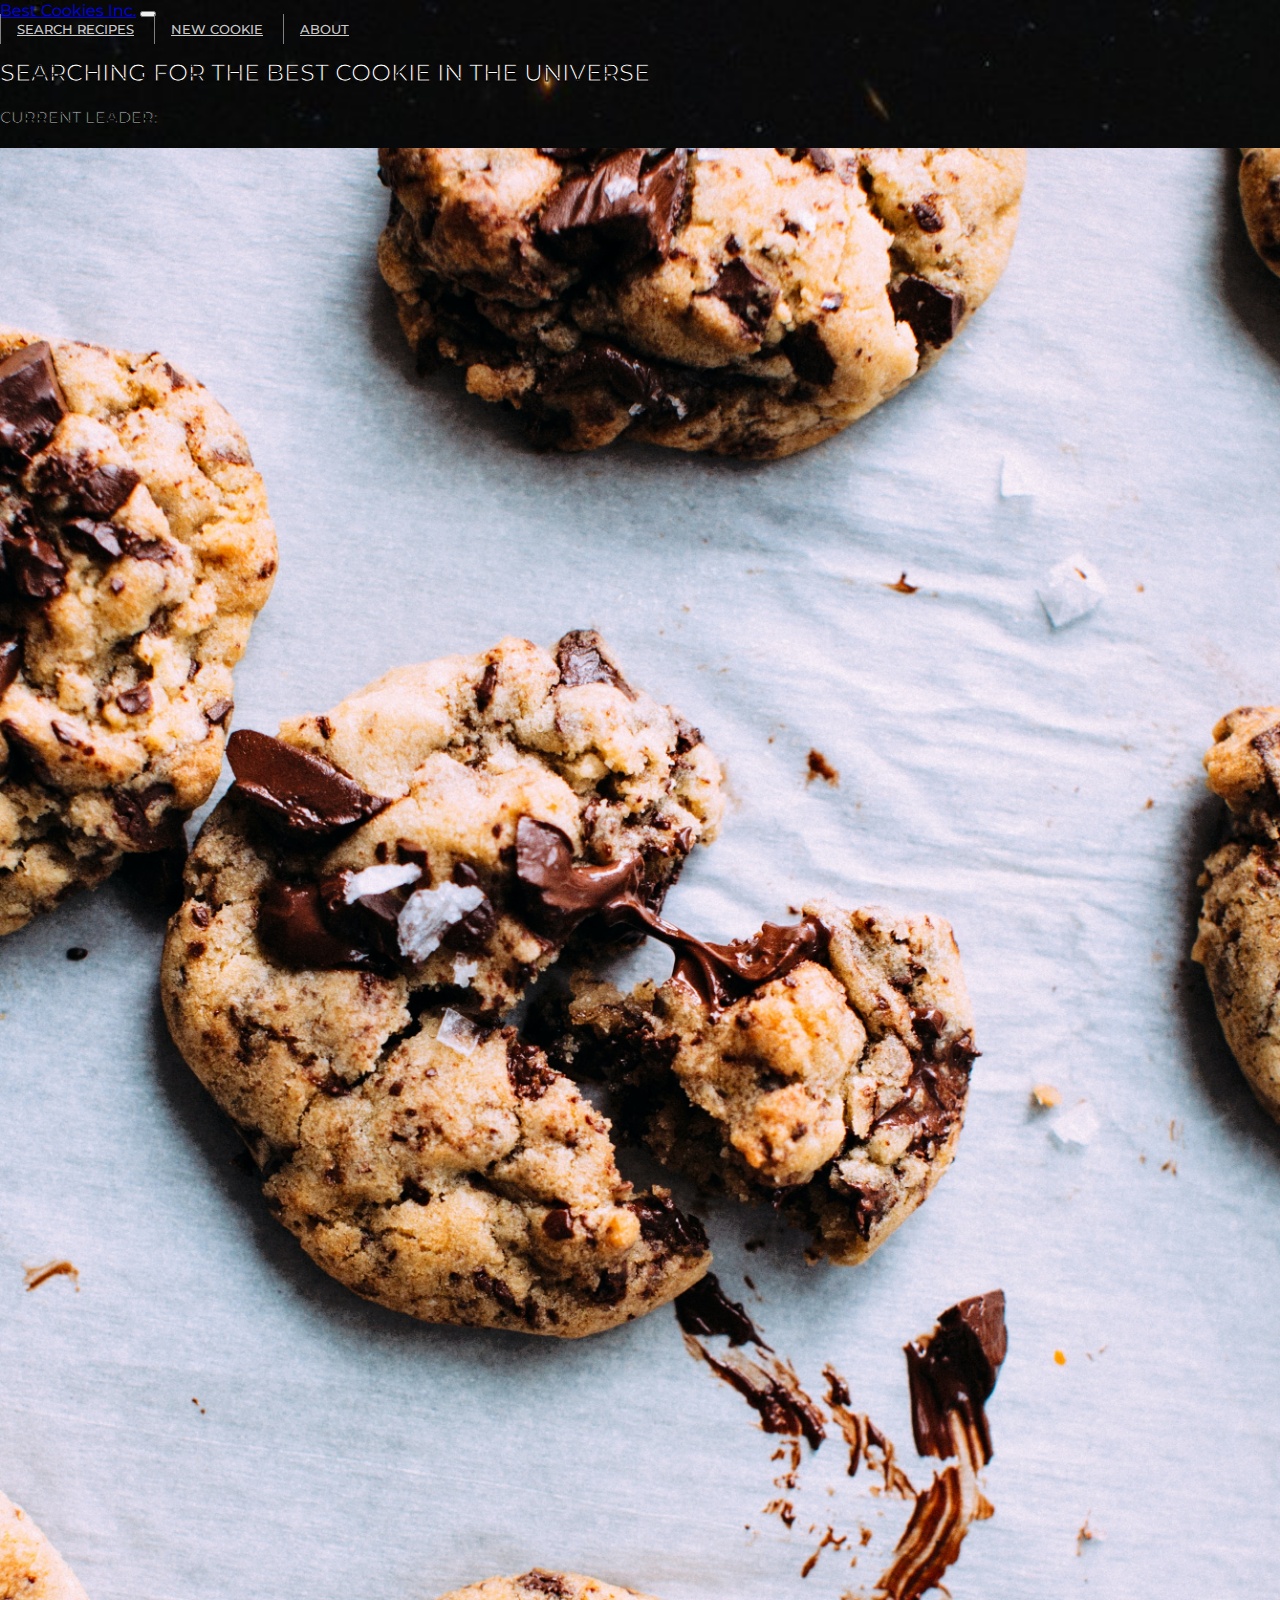
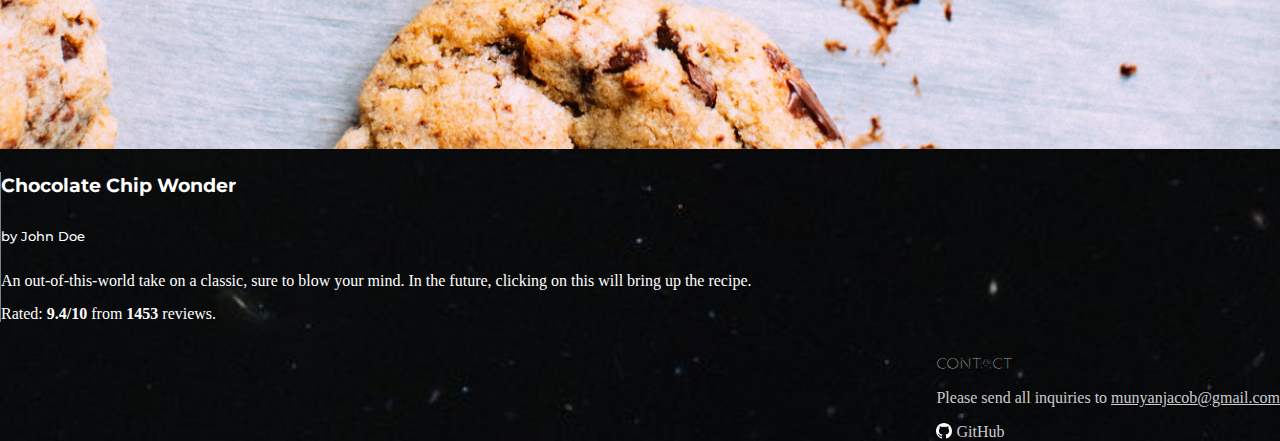
<file: index.html>
<!DOCTYPE html>
<html lang="en" dir="ltr">

<head>
  <meta charset="utf-8">
  <meta name="viewport" content="width=device-width, initial-scale=1, shrink-to-fit=no">

  <link href="https://cdn.jsdelivr.net/npm/bootstrap@5.0.0-beta1/dist/css/bootstrap.min.css" rel="stylesheet" integrity="sha384-giJF6kkoqNQ00vy+HMDP7azOuL0xtbfIcaT9wjKHr8RbDVddVHyTfAAsrekwKmP1"
    crossorigin="anonymous">

  <link rel="preconnect" href="https://fonts.googleapis.com">
  <link rel="preconnect" href="https://fonts.gstatic.com" crossorigin>
  <link href="https://fonts.googleapis.com/css2?family=Montserrat:wght@500;700&display=swap" rel="stylesheet">

  <link rel="stylesheet" href="/css/styles.css" />
  <title>Best Cookies</title>
</head>

<body>
  <div class="page-container">
    <header class="header">
      <nav class="navbar navbar-expand-lg navbar-dark bg-dark">
        <div class="container-fluid px-3">
          <a class="navbar-brand my-0 pr-3 py-1 text-white" href="/">Best Cookies Inc.</a>
          <button class="navbar-toggler" type="button" data-bs-toggle="collapse" data-bs-target="#navbarSupportedContent" aria-controls="navbarSupportedContent" aria-expanded="false"
            aria-label="Toggle navigation">
            <span class="navbar-toggler-icon"></span>
          </button>
          <div class="collapse navbar-collapse" id="navbarSupportedContent">
            <div class="navbar-nav">
              <a class="nav-item nav-link" href="/pages/all-cookies.html">Search Recipes</a>
              <a class="nav-item nav-link" href="/pages/add-cookie.html">New Cookie</a>
              <a class="nav-item nav-link" href="/pages/about.html">About</a>
            </div>
          </div>
        </div>
      </nav>
    </header>

    <div>

      <main class="text-center">

        <h2 class="text-white my-5 section-header">Searching for the <span>Best Cookie in the Universe</span></h2>

        <h4 class="section-header">Current Leader:</h4>

        <div class="container d-flex justify-content-center my-4 px-0 cookie-container">
          <div class="row gx-0">
            <div class="col-lg-12">
              <div class="card bg-dark">
                <div class="row gx-0">
                  <div class="col-sm-12 col-lg-5 px-0">
                    <div class="card-body d-flex justify-content-center">
                      <img src="/images/cookies/current-top-cookie.jpg" class="cookie-image cookie-image-emphasis" alt="Image of the current top cookie.">
                    </div>
                  </div>
                  <div class="col-sm-12 col-lg-7 px-0 align-self-center">
                    <div class="card-body cookie-card-details px-1">
                      <div class="d-flex justify-content-center mb-4">
                        <div class="cookie-title-wrapper">
                          <h3 class="px-2"><strong>Chocolate Chip Wonder</strong></h3>
                          <h5> by John Doe</h5>
                        </div>
                      </div>
                      <p>An out-of-this-world take on a classic, sure to blow your mind. In the future, clicking on this will bring up the recipe.</p>
                      <div class="d-flex justify-content-center cookie-description-wrapper">
                        <p>Rated: <strong>9.4/10</strong> from <strong>1453</strong> reviews.</p>
                      </div>
                    </div>
                  </div>
                </div>
              </div>
            </div>
          </div>
        </div>

      </main>
    </div>
    <footer class="page-footer font-small py-4 bg-dark">
      <div class="container-fluid w-50">
        <div class="row">
          <div class="col-12">
            <p class="section-header mb-0">Contact</p>
            <p>Please send all inquiries to <a href="munyanjacob@gmail.com">munyanjacob@gmail.com</a></p>

          </div>
        </div>
        <div class="row justify-content-center">
          <div class="col-12 d-flex justify-content-center">
            <a href="https://github.com/munyanjacob/cs260-creative-project" target="_blank" id="github-link">
              <svg xmlns="http://www.w3.org/2000/svg" width="16" height="16" fill="white" class="bi bi-github" viewBox="0 0 16 16">
                <path
                  d="M8 0C3.58 0 0 3.58 0 8c0 3.54 2.29 6.53 5.47 7.59.4.07.55-.17.55-.38 0-.19-.01-.82-.01-1.49-2.01.37-2.53-.49-2.69-.94-.09-.23-.48-.94-.82-1.13-.28-.15-.68-.52-.01-.53.63-.01 1.08.58 1.23.82.72 1.21 1.87.87 2.33.66.07-.52.28-.87.51-1.07-1.78-.2-3.64-.89-3.64-3.95 0-.87.31-1.59.82-2.15-.08-.2-.36-1.02.08-2.12 0 0 .67-.21 2.2.82.64-.18 1.32-.27 2-.27.68 0 1.36.09 2 .27 1.53-1.04 2.2-.82 2.2-.82.44 1.1.16 1.92.08 2.12.51.56.82 1.27.82 2.15 0 3.07-1.87 3.75-3.65 3.95.29.25.54.73.54 1.48 0 1.07-.01 1.93-.01 2.2 0 .21.15.46.55.38A8.012 8.012 0 0 0 16 8c0-4.42-3.58-8-8-8z" />
              </svg>
              <span class="text-white">
                GitHub
              </span>
            </a>
          </div>
        </div>
      </div>
    </footer>
  </div>

  <script src="https://cdn.jsdelivr.net/npm/bootstrap@5.0.0-beta1/dist/js/bootstrap.bundle.min.js" integrity="sha384-ygbV9kiqUc6oa4msXn9868pTtWMgiQaeYH7/t7LECLbyPA2x65Kgf80OJFdroafW"
    crossorigin="anonymous"></script>

</body>

</html>
</file>
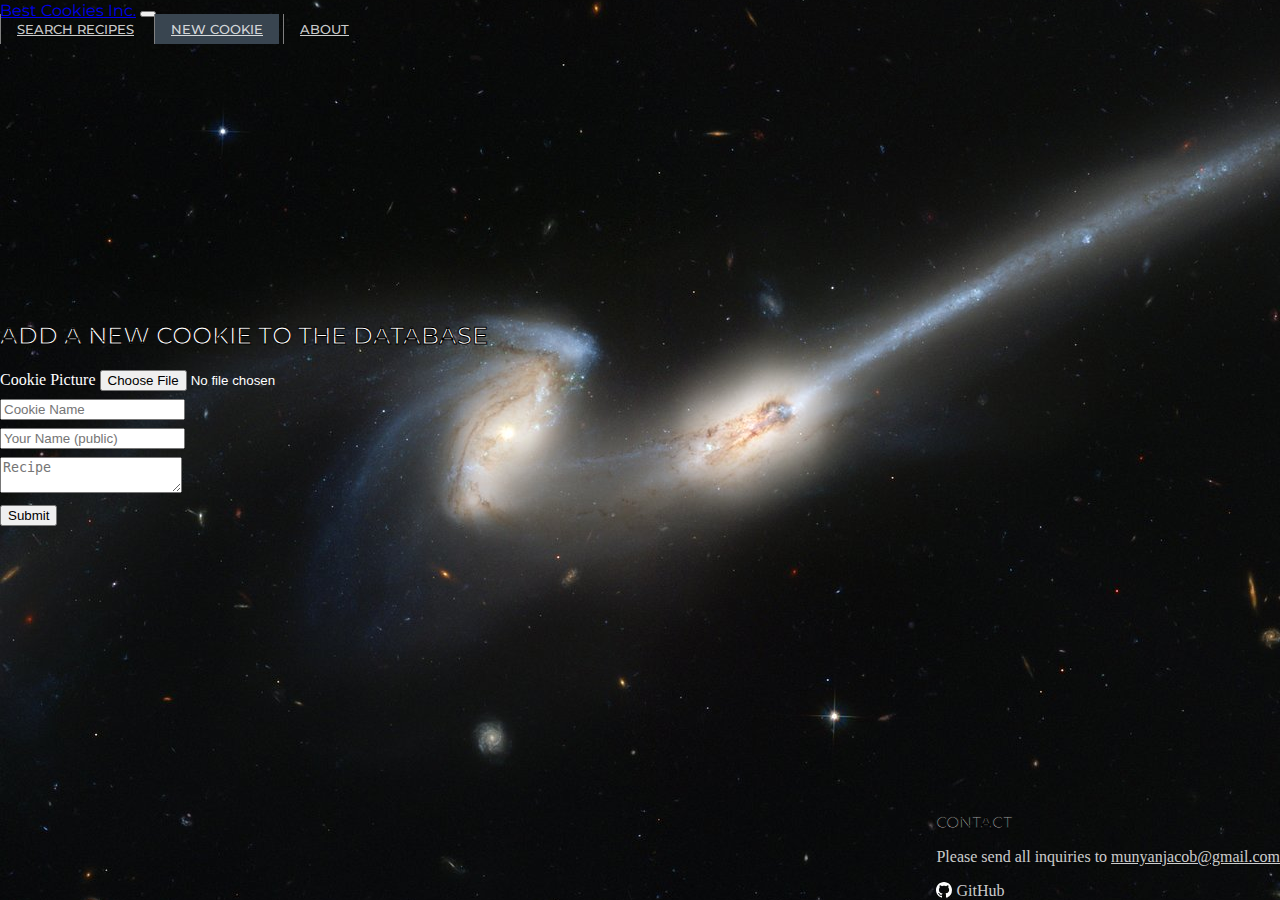
<file: pages/add-cookie.html>
<!DOCTYPE html>
<html lang="en" dir="ltr">

<head>
  <meta charset="utf-8">
  <meta name="viewport" content="width=device-width, initial-scale=1, shrink-to-fit=no">

  <link href="https://cdn.jsdelivr.net/npm/bootstrap@5.0.0-beta1/dist/css/bootstrap.min.css" rel="stylesheet" integrity="sha384-giJF6kkoqNQ00vy+HMDP7azOuL0xtbfIcaT9wjKHr8RbDVddVHyTfAAsrekwKmP1"
    crossorigin="anonymous">

  <link rel="preconnect" href="https://fonts.googleapis.com">
  <link rel="preconnect" href="https://fonts.gstatic.com" crossorigin>
  <link href="https://fonts.googleapis.com/css2?family=Montserrat:wght@500;700&display=swap" rel="stylesheet">

  <link href="http://maxcdn.bootstrapcdn.com/font-awesome/4.1.0/css/font-awesome.min.css" rel="stylesheet">

  <link rel="stylesheet" href="/css/styles.css" />
  <title>New Cookie</title>
</head>

<body>
  <div class="page-container">
    <header class="header">
      <nav class="navbar navbar-expand-lg navbar-dark bg-dark">
        <div class="container-fluid px-3">
          <a class="navbar-brand my-0 pr-3 py-1 text-white" href="/">Best Cookies Inc.</a>
          <button class="navbar-toggler" type="button" data-bs-toggle="collapse" data-bs-target="#navbarSupportedContent" aria-controls="navbarSupportedContent" aria-expanded="false"
            aria-label="Toggle navigation">
            <span class="navbar-toggler-icon"></span>
          </button>
          <div class="collapse navbar-collapse" id="navbarSupportedContent">
            <div class="navbar-nav">
              <a class="nav-item nav-link" href="/pages/all-cookies.html">Search Recipes</a>
              <a class="nav-item nav-link active" href="/pages/add-cookie.html">New Cookie</a>
              <a class="nav-item nav-link" href="/pages/about.html">About</a>
            </div>
          </div>
        </div>
      </nav>
    </header>

    <div>

      <main class="text-center d-flex flex-column justify-content-center">

        <h2 class="text-white my-5 section-header">Add a New Cookie <span>to the Database</span></h2>

        <div class="d-flex justify-content-center">

          <form class="bg-dark p-3 w-75 main-section new-cookie-form">
            <div class="form-group row">
              <div class="col-sm-12 d-flex flex-column text-start">
                <label for="inputImage">Cookie Picture</label>
                <input type="file" class="form-control-file" id="inputImage">
              </div>
            </div>
            <div class="form-group row">
              <div class="col-sm-12">
                <input type="text" class="form-control" id="inputCookieName" placeholder="Cookie Name">
              </div>
            </div>

            <div class="form-group row">
              <div class="col-sm-12">
                <input type="text" class="form-control" id="inputUserName" placeholder="Your Name (public)">
              </div>
            </div>
            <div class="form-group row">
              <div class="col-sm-12">
                <textarea class="form-control" id="inputCookieRecipe" placeholder="Recipe"></textarea>
              </div>
            </div>
            <div class="form-group row">
              <div class="col-sm-12 pt-3 align-self-center">
                <button type="button" class="btn btn-primary">Submit</button>
              </div>
            </div>

          </form>
        </div>
      </main>
    </div>


    <footer class="page-footer font-small py-4 bg-dark">
      <div class="container-fluid w-50">
        <div class="row">
          <div class="col-12">
            <p class="section-header mb-0">Contact</p>
            <p>Please send all inquiries to <a href="munyanjacob@gmail.com">munyanjacob@gmail.com</a></p>

          </div>
        </div>
        <div class="row justify-content-center">
          <div class="col-12 d-flex justify-content-center">
            <a href="https://github.com/munyanjacob/cs260-creative-project" target="_blank" id="github-link">
              <svg xmlns="http://www.w3.org/2000/svg" width="16" height="16" fill="white" class="bi bi-github" viewBox="0 0 16 16">
                <path
                  d="M8 0C3.58 0 0 3.58 0 8c0 3.54 2.29 6.53 5.47 7.59.4.07.55-.17.55-.38 0-.19-.01-.82-.01-1.49-2.01.37-2.53-.49-2.69-.94-.09-.23-.48-.94-.82-1.13-.28-.15-.68-.52-.01-.53.63-.01 1.08.58 1.23.82.72 1.21 1.87.87 2.33.66.07-.52.28-.87.51-1.07-1.78-.2-3.64-.89-3.64-3.95 0-.87.31-1.59.82-2.15-.08-.2-.36-1.02.08-2.12 0 0 .67-.21 2.2.82.64-.18 1.32-.27 2-.27.68 0 1.36.09 2 .27 1.53-1.04 2.2-.82 2.2-.82.44 1.1.16 1.92.08 2.12.51.56.82 1.27.82 2.15 0 3.07-1.87 3.75-3.65 3.95.29.25.54.73.54 1.48 0 1.07-.01 1.93-.01 2.2 0 .21.15.46.55.38A8.012 8.012 0 0 0 16 8c0-4.42-3.58-8-8-8z" />
              </svg>
              <span class="text-white">
                GitHub
              </span>
            </a>
          </div>
        </div>
      </div>
    </footer>
  </div>

  <script src="https://cdn.jsdelivr.net/npm/bootstrap@5.0.0-beta1/dist/js/bootstrap.bundle.min.js" integrity="sha384-ygbV9kiqUc6oa4msXn9868pTtWMgiQaeYH7/t7LECLbyPA2x65Kgf80OJFdroafW"
    crossorigin="anonymous"></script>

</body>

</html>
</file>
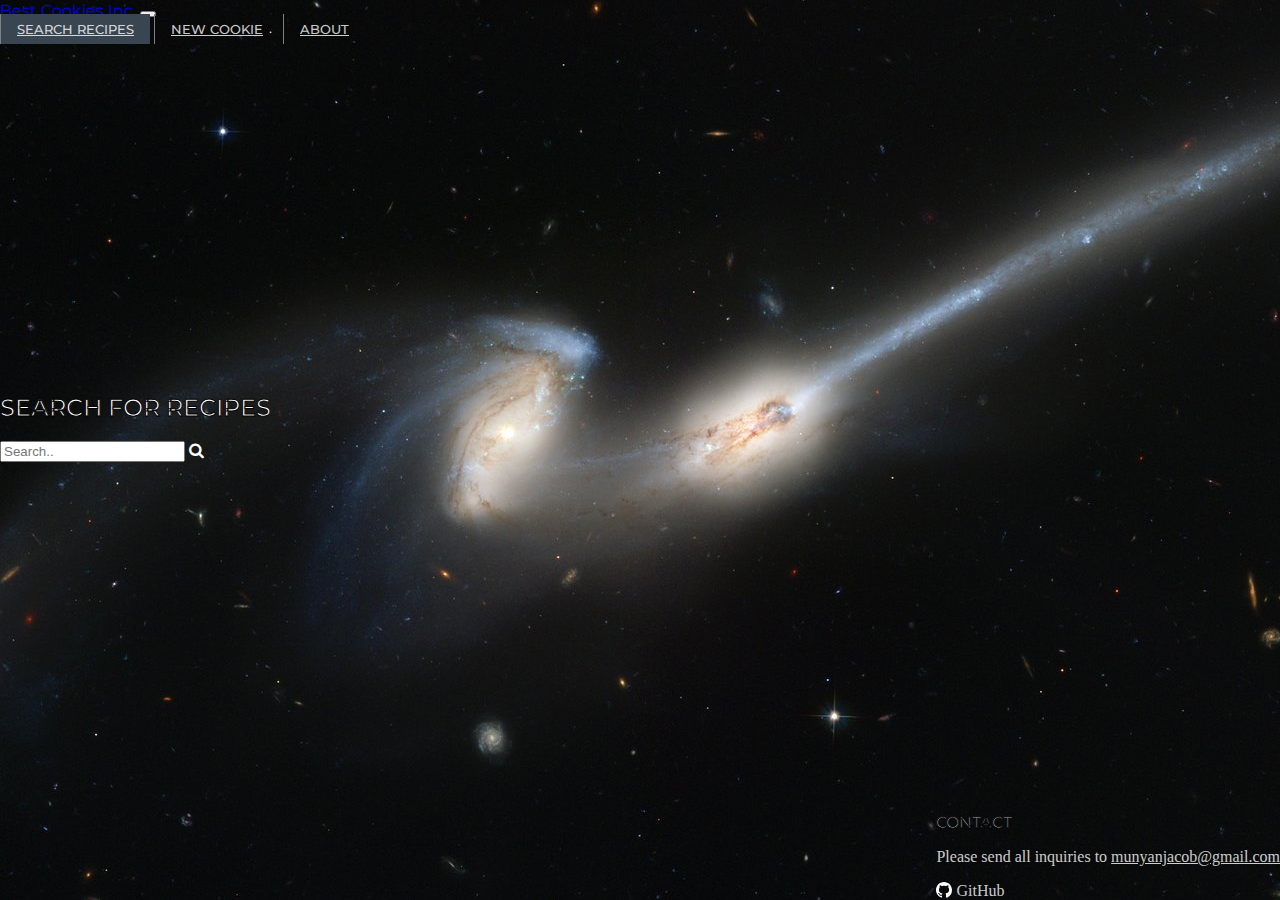
<file: pages/all-cookies.html>
<!DOCTYPE html>
<html lang="en" dir="ltr">

<head>
  <meta charset="utf-8">
  <meta name="viewport" content="width=device-width, initial-scale=1, shrink-to-fit=no">

  <link href="https://cdn.jsdelivr.net/npm/bootstrap@5.0.0-beta1/dist/css/bootstrap.min.css" rel="stylesheet" integrity="sha384-giJF6kkoqNQ00vy+HMDP7azOuL0xtbfIcaT9wjKHr8RbDVddVHyTfAAsrekwKmP1"
    crossorigin="anonymous">

  <link rel="preconnect" href="https://fonts.googleapis.com">
  <link rel="preconnect" href="https://fonts.gstatic.com" crossorigin>
  <link href="https://fonts.googleapis.com/css2?family=Montserrat:wght@500;700&display=swap" rel="stylesheet">

  <link href="http://maxcdn.bootstrapcdn.com/font-awesome/4.1.0/css/font-awesome.min.css" rel="stylesheet">

  <link rel="stylesheet" href="/css/styles.css" />
  <title>All Cookies</title>
</head>

<body>
  <div class="page-container">
    <header class="header">
      <nav class="navbar navbar-expand-lg navbar-dark bg-dark">
        <div class="container-fluid px-3">
          <a class="navbar-brand my-0 pr-3 py-1 text-white" href="/">Best Cookies Inc.</a>
          <button class="navbar-toggler" type="button" data-bs-toggle="collapse" data-bs-target="#navbarSupportedContent" aria-controls="navbarSupportedContent" aria-expanded="false"
            aria-label="Toggle navigation">
            <span class="navbar-toggler-icon"></span>
          </button>
          <div class="collapse navbar-collapse" id="navbarSupportedContent">
            <div class="navbar-nav">
              <a class="nav-item nav-link active" href="/pages/all-cookies.html">Search Recipes</a>
              <a class="nav-item nav-link" href="/pages/add-cookie.html">New Cookie</a>
              <a class="nav-item nav-link" href="/pages/about.html">About</a>
            </div>
          </div>
        </div>
      </nav>
    </header>

    <div>

      <main class="text-center">

        <h2 class="text-white my-5 section-header">Search For Recipes</h2>

        <div class="container d-flex flex-column justify-content-center my-4 px-0 cookie-container">
          <div class="row gx-0 d-flex flex-horizontal mb-3">
            <div class="col-12 d-flex justify-content-center mb-2">
              <div class="input-group rounded search-cookie-container">
                <input class="form-control search-cookie-input" type="text" placeholder="Search.." id="search-field">
                <span class="btn border-0 text-white bg-dark" id="search-addon">
                  <i class="fa fa-search"></i>
                </span>

              </div>
            </div>
            <!--<div class="col-3 col-sm-2 offset-sm-2 col-md-3 offset-md-3 col-lg-2 offset-lg-5 d-flex justify-content-center">
              <a href="#" class="btn btn-info text-white bg-dark pb-0 border-0">
                <span class="d-none d-sm-inline pr-2">Filter</span>
                <span class="fa fa-filter cookie-filter-button" aria-hidden="true"></span>
              </a>
            </div>
          </div>-->


            <div class="row gx-0">
              <div class="col-lg-12" id="recipes-container">

              </div>
            </div>
          </div>

      </main>
    </div>
    <footer class="page-footer font-small py-4 bg-dark">
      <div class="container-fluid w-50">
        <div class="row">
          <div class="col-12">
            <p class="section-header mb-0">Contact</p>
            <p>Please send all inquiries to <a href="munyanjacob@gmail.com">munyanjacob@gmail.com</a></p>

          </div>
        </div>
        <div class="row justify-content-center">
          <div class="col-12 d-flex justify-content-center">
            <a href="https://github.com/munyanjacob/cs260-creative-project" target="_blank" id="github-link">
              <svg xmlns="http://www.w3.org/2000/svg" width="16" height="16" fill="white" class="bi bi-github" viewBox="0 0 16 16">
                <path
                  d="M8 0C3.58 0 0 3.58 0 8c0 3.54 2.29 6.53 5.47 7.59.4.07.55-.17.55-.38 0-.19-.01-.82-.01-1.49-2.01.37-2.53-.49-2.69-.94-.09-.23-.48-.94-.82-1.13-.28-.15-.68-.52-.01-.53.63-.01 1.08.58 1.23.82.72 1.21 1.87.87 2.33.66.07-.52.28-.87.51-1.07-1.78-.2-3.64-.89-3.64-3.95 0-.87.31-1.59.82-2.15-.08-.2-.36-1.02.08-2.12 0 0 .67-.21 2.2.82.64-.18 1.32-.27 2-.27.68 0 1.36.09 2 .27 1.53-1.04 2.2-.82 2.2-.82.44 1.1.16 1.92.08 2.12.51.56.82 1.27.82 2.15 0 3.07-1.87 3.75-3.65 3.95.29.25.54.73.54 1.48 0 1.07-.01 1.93-.01 2.2 0 .21.15.46.55.38A8.012 8.012 0 0 0 16 8c0-4.42-3.58-8-8-8z" />
              </svg>
              <span class="text-white">
                GitHub
              </span>
            </a>
          </div>
        </div>
      </div>
    </footer>
  </div>

  <script src="https://cdn.jsdelivr.net/npm/bootstrap@5.0.0-beta1/dist/js/bootstrap.bundle.min.js" integrity="sha384-ygbV9kiqUc6oa4msXn9868pTtWMgiQaeYH7/t7LECLbyPA2x65Kgf80OJFdroafW"
    crossorigin="anonymous"></script>

  <script text="type/javascript" src="/js/all-cookies.js"></script>

</body>

</html>
</file>
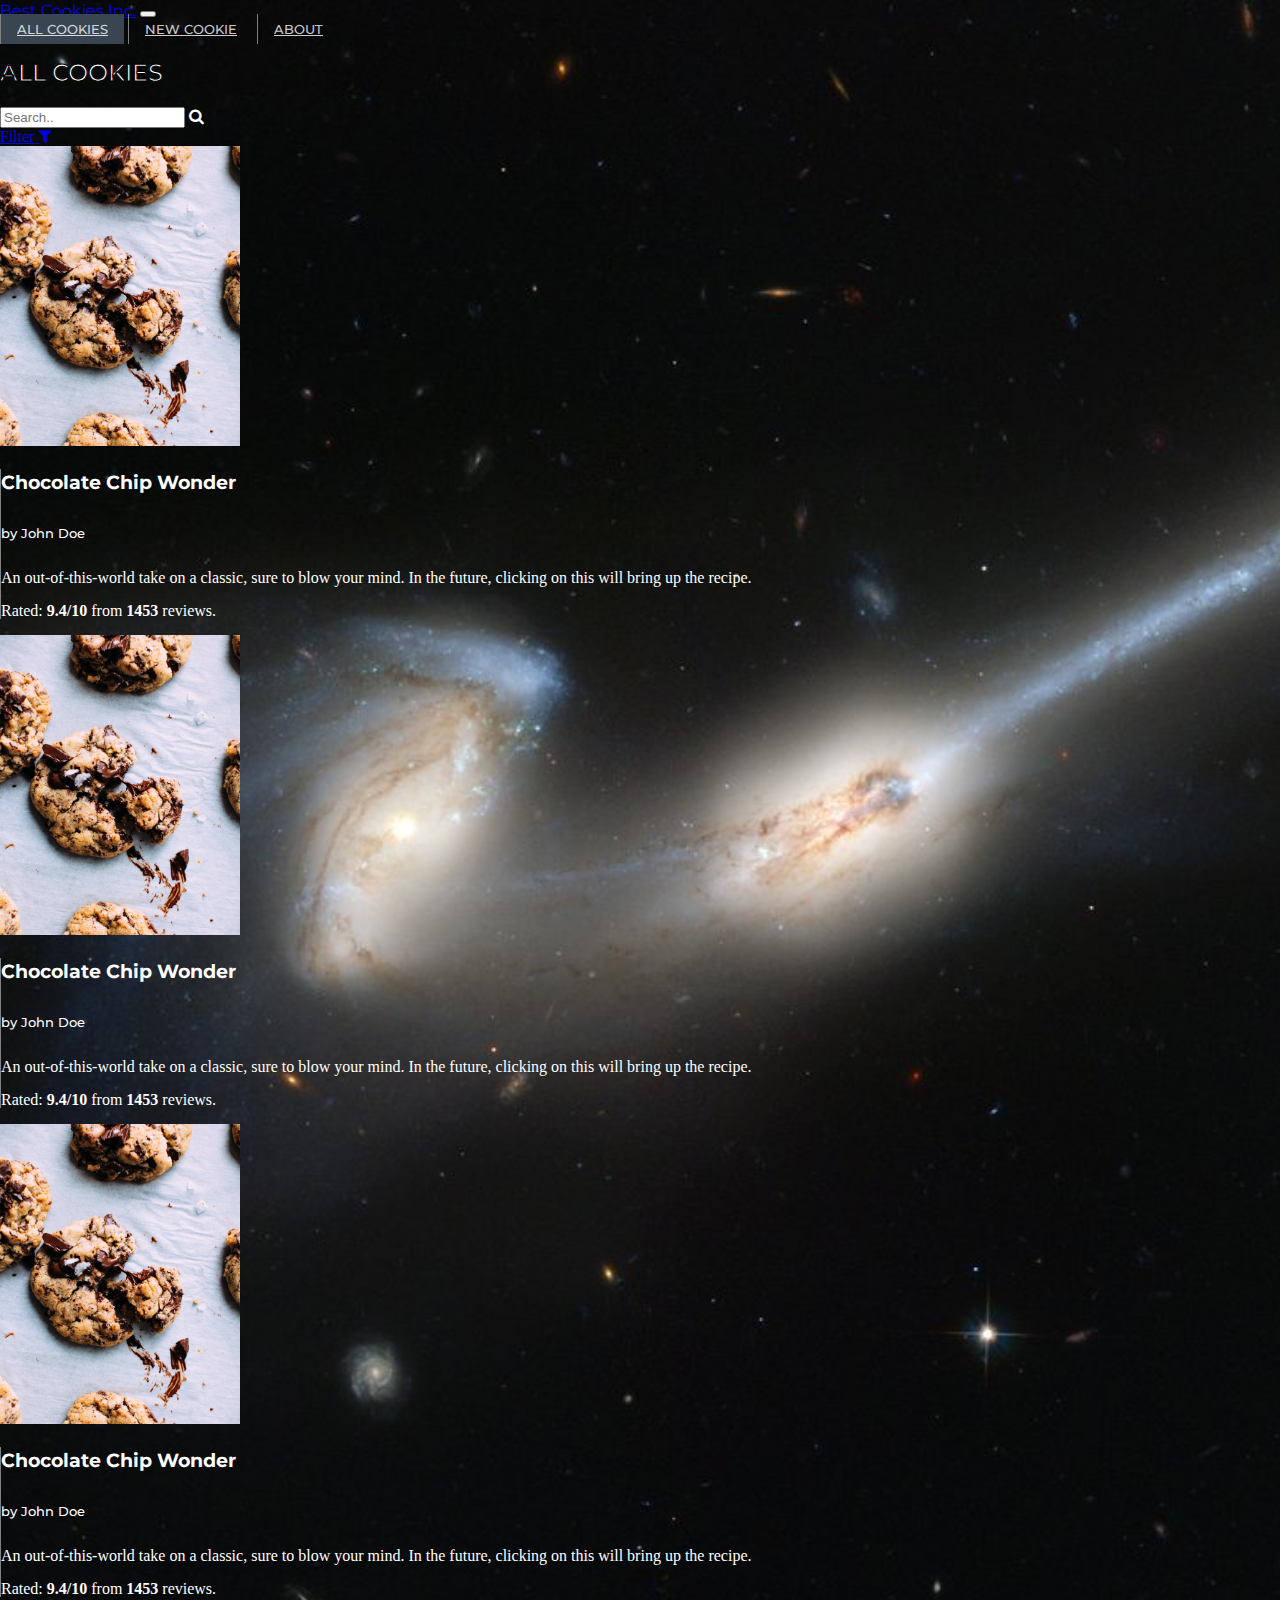
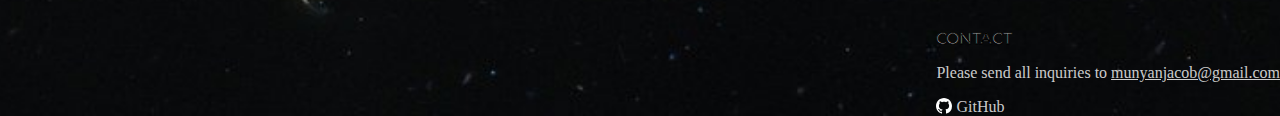
<file: pages/all-cookies2.html>
<!DOCTYPE html>
<html lang="en" dir="ltr">

  <head>
    <meta charset="utf-8">
    <meta name="viewport" content="width=device-width, initial-scale=1, shrink-to-fit=no">

    <link href="https://cdn.jsdelivr.net/npm/bootstrap@5.0.0-beta1/dist/css/bootstrap.min.css" rel="stylesheet" integrity="sha384-giJF6kkoqNQ00vy+HMDP7azOuL0xtbfIcaT9wjKHr8RbDVddVHyTfAAsrekwKmP1" crossorigin="anonymous">

    <link rel="preconnect" href="https://fonts.googleapis.com">
    <link rel="preconnect" href="https://fonts.gstatic.com" crossorigin>
    <link href="https://fonts.googleapis.com/css2?family=Montserrat:wght@500;700&display=swap" rel="stylesheet">

    <link href="http://maxcdn.bootstrapcdn.com/font-awesome/4.1.0/css/font-awesome.min.css" rel="stylesheet">

    <link rel="stylesheet" href="/css/styles.css" />
    <title>All Cookies</title>
  </head>

  <body>
    <div class="page-container">
      <header class="header">
        <nav class="navbar navbar-expand-lg navbar-dark bg-dark">
          <div class="container-fluid px-3">
            <a class="navbar-brand my-0 pr-3 py-1 text-white" href="/">Best Cookies Inc.</a>
            <button class="navbar-toggler" type="button" data-bs-toggle="collapse" data-bs-target="#navbarSupportedContent" aria-controls="navbarSupportedContent" aria-expanded="false" aria-label="Toggle navigation">
              <span class="navbar-toggler-icon"></span>
            </button>
            <div class="collapse navbar-collapse" id="navbarSupportedContent">
              <div class="navbar-nav">
                <a class="nav-item nav-link active" href="/pages/all-cookies.html">All Cookies</a>
                <a class="nav-item nav-link" href="/pages/add-cookie.html">New Cookie</a>
                <a class="nav-item nav-link" href="/pages/about.html">About</a>
              </div>
            </div>
          </div>
        </nav>
      </header>

      <div>

        <main class="text-center">

          <h2 class="text-white my-5 section-header">All Cookies</h2>

          <div class="container d-flex flex-column justify-content-center my-4 px-0 cookie-container">
            <div class="row gx-0 d-flex flex-horizontal mb-2">
              <div class="col-9 col-sm-8 col-md-6 col-lg-5 d-flex justify-content-center">
                <div class="input-group rounded search-cookie-container">
                  <input class="form-control search-cookie-input" type="text" placeholder="Search..">
                  <span class="btn border-0 text-white bg-dark" id="search-addon">
                    <i class="fa fa-search"></i>
                  </span>

                </div>
              </div>
              <div class="col-3 col-sm-2 offset-sm-2 col-md-3 offset-md-3 col-lg-2 offset-lg-5 d-flex justify-content-center">
                <a href="#" class="btn btn-info text-white bg-dark pb-0 border-0">
                  <span class="d-none d-sm-inline pr-2">Filter</span>
                  <span class="fa fa-filter cookie-filter-button" aria-hidden="true"></span>
                </a>
              </div>
            </div>


            <div class="row gx-0">
              <div class="col-lg-12">
                <div class="card cookie-card bg-dark">
                  <div class="row gx-0">
                    <div class="col-sm-12 col-lg-5 px-0">
                      <div class="card-body d-flex justify-content-center">
                        <img src="/images/cookies/current-top-cookie.jpg" class="cookie-image" alt="Image of cookie.">
                      </div>
                    </div>
                    <div class="col-sm-12 col-lg-7 px-0 align-self-center">
                      <div class="card-body cookie-card-details px-1">
                        <div class="d-flex justify-content-center mb-4">
                          <div class="cookie-title-wrapper">
                            <h3 class="px-2"><strong>Chocolate Chip Wonder</strong></h3>
                            <h5> by John Doe</h5>
                          </div>
                        </div>
                        <p>An out-of-this-world take on a classic, sure to blow your mind. In the future, clicking on this will bring up the recipe.</p>
                        <div class="d-flex justify-content-center cookie-description-wrapper">
                          <p>Rated: <strong>9.4/10</strong> from <strong>1453</strong> reviews.</p>
                        </div>
                      </div>
                    </div>
                  </div>
                </div>

                <div class="card cookie-card bg-dark">
                  <div class="row gx-0">
                    <div class="col-sm-12 col-lg-5 px-0">
                      <div class="card-body d-flex justify-content-center">
                        <img src="/images/cookies/current-top-cookie.jpg" class="cookie-image" alt="Image of cookie.">
                      </div>
                    </div>
                    <div class="col-sm-12 col-lg-7 px-0 align-self-center">
                      <div class="card-body cookie-card-details px-1">
                        <div class="d-flex justify-content-center mb-4">
                          <div class="cookie-title-wrapper">
                            <h3 class="px-2"><strong>Chocolate Chip Wonder</strong></h3>
                            <h5> by John Doe</h5>
                          </div>
                        </div>
                        <p>An out-of-this-world take on a classic, sure to blow your mind. In the future, clicking on this will bring up the recipe.</p>
                        <div class="d-flex justify-content-center cookie-description-wrapper">
                          <p>Rated: <strong>9.4/10</strong> from <strong>1453</strong> reviews.</p>
                        </div>
                      </div>
                    </div>
                  </div>
                </div>

                <div class="card cookie-card bg-dark">
                  <div class="row gx-0">
                    <div class="col-sm-12 col-lg-5 px-0">
                      <div class="card-body d-flex justify-content-center">
                        <img src="/images/cookies/current-top-cookie.jpg" class="cookie-image" alt="Image of cookie.">
                      </div>
                    </div>
                    <div class="col-sm-12 col-lg-7 px-0 align-self-center">
                      <div class="card-body cookie-card-details px-1">
                        <div class="d-flex justify-content-center mb-4">
                          <div class="cookie-title-wrapper">
                            <h3 class="px-2"><strong>Chocolate Chip Wonder</strong></h3>
                            <h5> by John Doe</h5>
                          </div>
                        </div>
                        <p>An out-of-this-world take on a classic, sure to blow your mind. In the future, clicking on this will bring up the recipe.</p>
                        <div class="d-flex justify-content-center cookie-description-wrapper">
                          <p>Rated: <strong>9.4/10</strong> from <strong>1453</strong> reviews.</p>
                        </div>
                      </div>
                    </div>
                  </div>
                </div>


              </div>
            </div>
          </div>

        </main>
      </div>
      <footer class="page-footer font-small py-4 bg-dark">
        <div class="container-fluid w-50">
          <div class="row">
            <div class="col-12">
              <p class="section-header mb-0">Contact</p>
              <p>Please send all inquiries to <a href="munyanjacob@gmail.com">munyanjacob@gmail.com</a></p>

            </div>
          </div>
          <div class="row justify-content-center">
            <div class="col-12 d-flex justify-content-center">
              <a href="https://github.com/munyanjacob/cs260-creative-project" target="_blank" id="github-link">
                <svg xmlns="http://www.w3.org/2000/svg" width="16" height="16" fill="white" class="bi bi-github" viewBox="0 0 16 16">
                  <path
                    d="M8 0C3.58 0 0 3.58 0 8c0 3.54 2.29 6.53 5.47 7.59.4.07.55-.17.55-.38 0-.19-.01-.82-.01-1.49-2.01.37-2.53-.49-2.69-.94-.09-.23-.48-.94-.82-1.13-.28-.15-.68-.52-.01-.53.63-.01 1.08.58 1.23.82.72 1.21 1.87.87 2.33.66.07-.52.28-.87.51-1.07-1.78-.2-3.64-.89-3.64-3.95 0-.87.31-1.59.82-2.15-.08-.2-.36-1.02.08-2.12 0 0 .67-.21 2.2.82.64-.18 1.32-.27 2-.27.68 0 1.36.09 2 .27 1.53-1.04 2.2-.82 2.2-.82.44 1.1.16 1.92.08 2.12.51.56.82 1.27.82 2.15 0 3.07-1.87 3.75-3.65 3.95.29.25.54.73.54 1.48 0 1.07-.01 1.93-.01 2.2 0 .21.15.46.55.38A8.012 8.012 0 0 0 16 8c0-4.42-3.58-8-8-8z" />
                </svg>
                <span class="text-white">
                  GitHub
                </span>
              </a>
            </div>
          </div>
        </div>
      </footer>
    </div>

    <script src="https://cdn.jsdelivr.net/npm/bootstrap@5.0.0-beta1/dist/js/bootstrap.bundle.min.js" integrity="sha384-ygbV9kiqUc6oa4msXn9868pTtWMgiQaeYH7/t7LECLbyPA2x65Kgf80OJFdroafW" crossorigin="anonymous"></script>

  </body>

</html>
</file>
<file: css/styles.css>
body {
  margin: 0;
  padding: 0;
  box-sizing: border-box;
}

html, body {
  width: 100%;
  height: 100%;
}

.page-container {
  min-height: 100%;
  display: flex;
  flex-direction: column;
  align-items: stretch;
  justify-content: space-between;
  background-image: url('/images/space-background.jpg');
  background-repeat: no-repeat;
  background-position: center;
  background-size: cover;
}

footer {
  display: flex;
  justify-content: flex-end;
}

header, main, footer {
  flex-shrink: 1;
  color: rgba(255, 255, 255, .8);
}

h1, h2, h3, h4, h5 {
  padding-bottom: 0px;
  font-family: 'Montserrat', sans-serif;
  font-weight: 500;
}

.bi {
  vertical-align: -.125em;
}

#github-link {
  text-decoration: none;
}

#github-link:hover {
  font-weight: bolder;
}

footer a {
  color: rgba(255, 255, 255, .8);
}

.navbar-brand {
  font-family: 'Montserrat', sans-serif;
  vertical-align: -.125em;
  user-select: none;
}

.navbar-nav a {
  font-family: 'Montserrat', sans-serif;
  text-transform: uppercase;
  font-weight: 500;
  font-size: 13px;
  padding: 0.45rem 1rem;
  margin: 0.15rem 0;
}

.navbar-nav a:hover {
  font-weight: 700;
  background: #394550;
}

.navbar-dark .navbar-nav .nav-link {
  color: rgba(255, 255, 255, .8);
}

.active {
  background: #394550;
  color: white;
}

.section-header {
  font-weight: 500;
  font-family: 'Montserrat', sans-serif;
  text-transform: uppercase;
  -webkit-text-stroke: 1px black;
}

h2 span {
  display: inline-block;
}

main {
  color: white;
}

.cookie-image {
  height: 300px;
  width: auto;
}

.cookie-image-emphasis {
  height: 450px;
}

.cookie-title-wrapper {
  vertical-align: top;
  line-height: 28px;
}

.cookie-description-wrapper {
  vertical-align: top;
  line-height: 1rem;
}

.cookie-card {
  margin-bottom: 1rem;
}

.search-cookie-input:focus {
  border-color: none;
  box-shadow: none;
}

.main-section {
  border-radius: 0.5rem;
  max-width: 800px;
}

.new-cookie-form .form-group {
  margin-bottom: 8px;
}

.signature {
  font-family: "Lucida Handwriting", sans-serif;
}

.ingredients p {
  margin: 0;
}

@media (min-width: 992px) {
  .navbar-nav a {
    border-left: 1px solid gray;
  }

  .cookie-image-emphasis {
    height: 100%;
    width: 100%;
  }

  .cookie-card-details {
    border-left: 1px solid gray;
  }

  .search-cookie-container {
    width: 75%;
  }

  .ingredients {
    text-align: left;
  }
}

@media (max-width: 991px) {
  footer .container-fluid {
    width: 75% !important;
  }

  .cookie-image-emphasis {
    width: 100%;
    object-fit: cover;
    margin: 0px 16px;
  }

  .search-cookie-container {
    width: 80%;
  }
}

@media (max-width: 425px) {
  footer .container-fluid {
    width: 90% !important;
  }

  .cookie-image-emphasis {
    width: 100%;
    object-fit: cover;
  }
}
</file>
